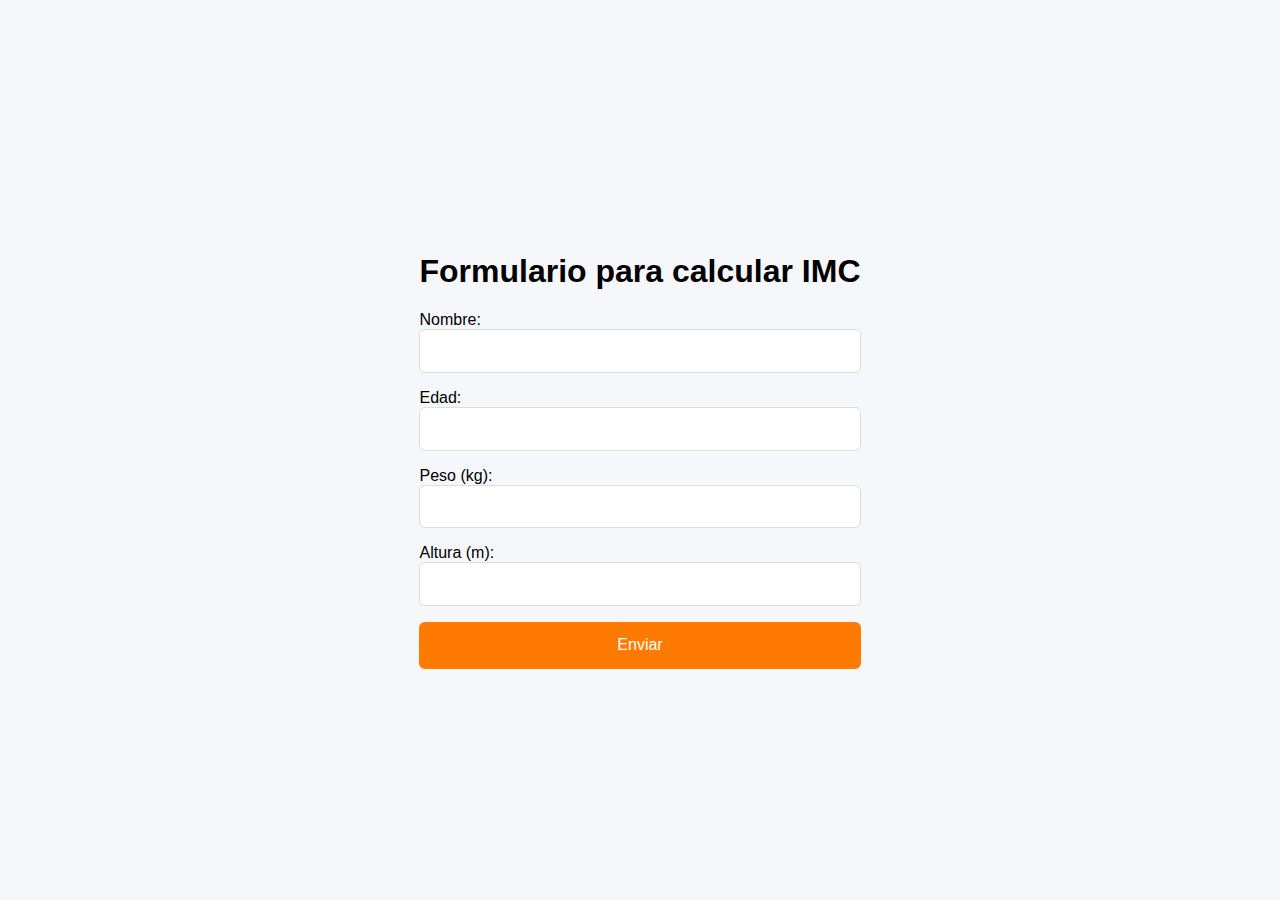
<file: index.html>
<!DOCTYPE html>
<html lang="es">
<head>
  <meta charset="UTF-8">
  <meta name="viewport" content="width=device-width, initial-scale=1.0">
  <title>Formulario IMC</title>
  <link rel="stylesheet" href="styles.css">
</head>
<body>
  <div class="container">
    <h1>Formulario para calcular IMC</h1>

    <form >
      <div class="campo">
        <label for="nombre">Nombre:</label>
        <input type="text" id="nombre" required>
      </div>

      <div class="campo">
        <label for="edad">Edad:</label>
        <input type="number" id="edad" required>
      </div>

      <div class="campo">
        <label for="peso">Peso (kg):</label>
        <input type="number" id="peso" required>
      </div>

      <div class="campo">
        <label for="altura">Altura (m):</label>
        <input type="number" step="0.01" id="altura" required>
      </div>

      <button onclick="calcularIMC()" type="submit">Enviar</button>
    </form>
  </div>

  <script src="script.js"></script>
</body>
</html>
</file>
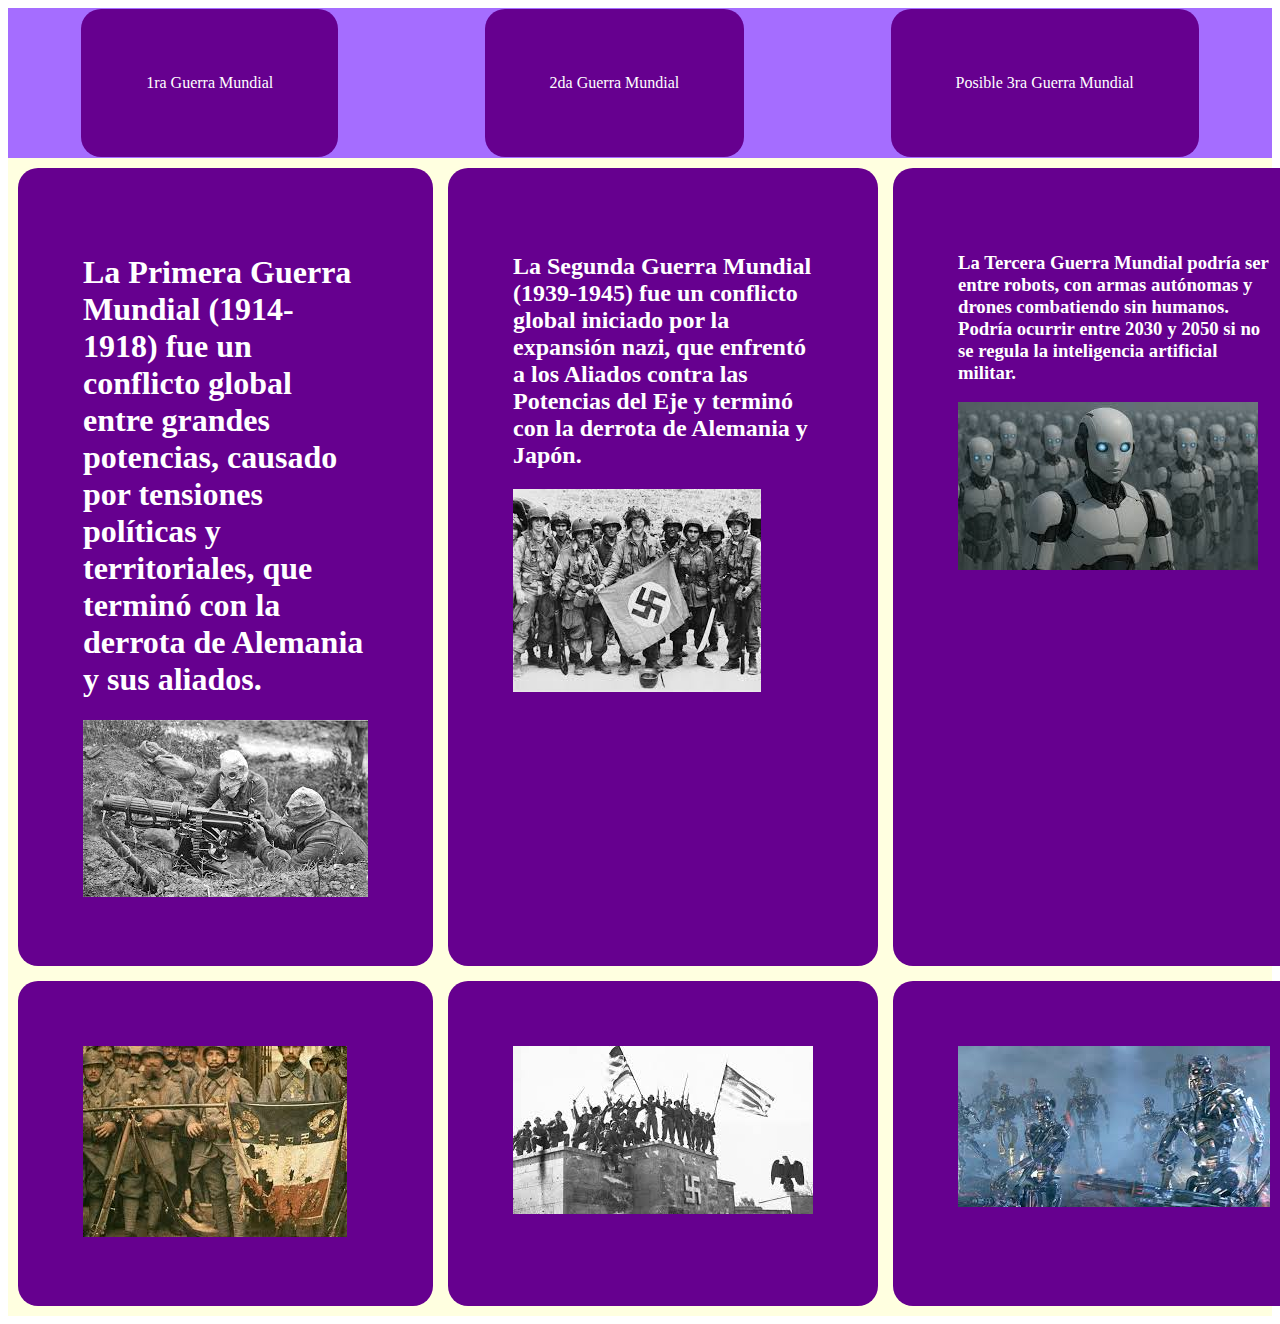
<file: css1/index.html>
<!DOCTYPE html>
<html lang="es">
    <head>      <meta charset="UTF-8" />
  <meta name="viewport" content="width=device-width, initial-scale=1.0" />
  <title>Document</title>
  <link rel="stylesheet" href="styles.css" /> 
</head>
 <body>
    <div class="flex-container">
        <div class="item">1ra Guerra Mundial</div>
        <div class="item">2da Guerra Mundial</div>
        <div class="item">Posible 3ra Guerra Mundial</div>
    </div>
    <div class="grid-container">
  <div class="item"> <body> <h1 id="title">La Primera Guerra Mundial (1914-1918) fue un conflicto global entre grandes potencias, causado por tensiones políticas y territoriales, que terminó con la derrota de Alemania y sus aliados.</h1><img src="[data-uri]" alt=""></body></div>
  <div class="item"> <body> <h2 id="title">La Segunda Guerra Mundial (1939-1945) fue un conflicto global iniciado por la expansión nazi, que enfrentó a los Aliados contra las Potencias del Eje y terminó con la derrota de Alemania y Japón.</h2><img src="[data-uri]" alt=""></body></div>
  <div class="item"> <body> <h3 id="title">La Tercera Guerra Mundial podría ser entre robots, con armas autónomas y drones combatiendo sin humanos. Podría ocurrir entre 2030 y 2050 si no se regula la inteligencia artificial militar.</h3><img src="[data-uri]" alt=""></body></div>
  <div class="item"> <body> <img src="[data-uri]" alt=""></body></div>
  <div class="item"> <body> <img src="[data-uri]" alt=""></body></div>
  <div class="item"> <body> <img src="[data-uri]" alt=""></body></div>

</div>

 </body>
</file>
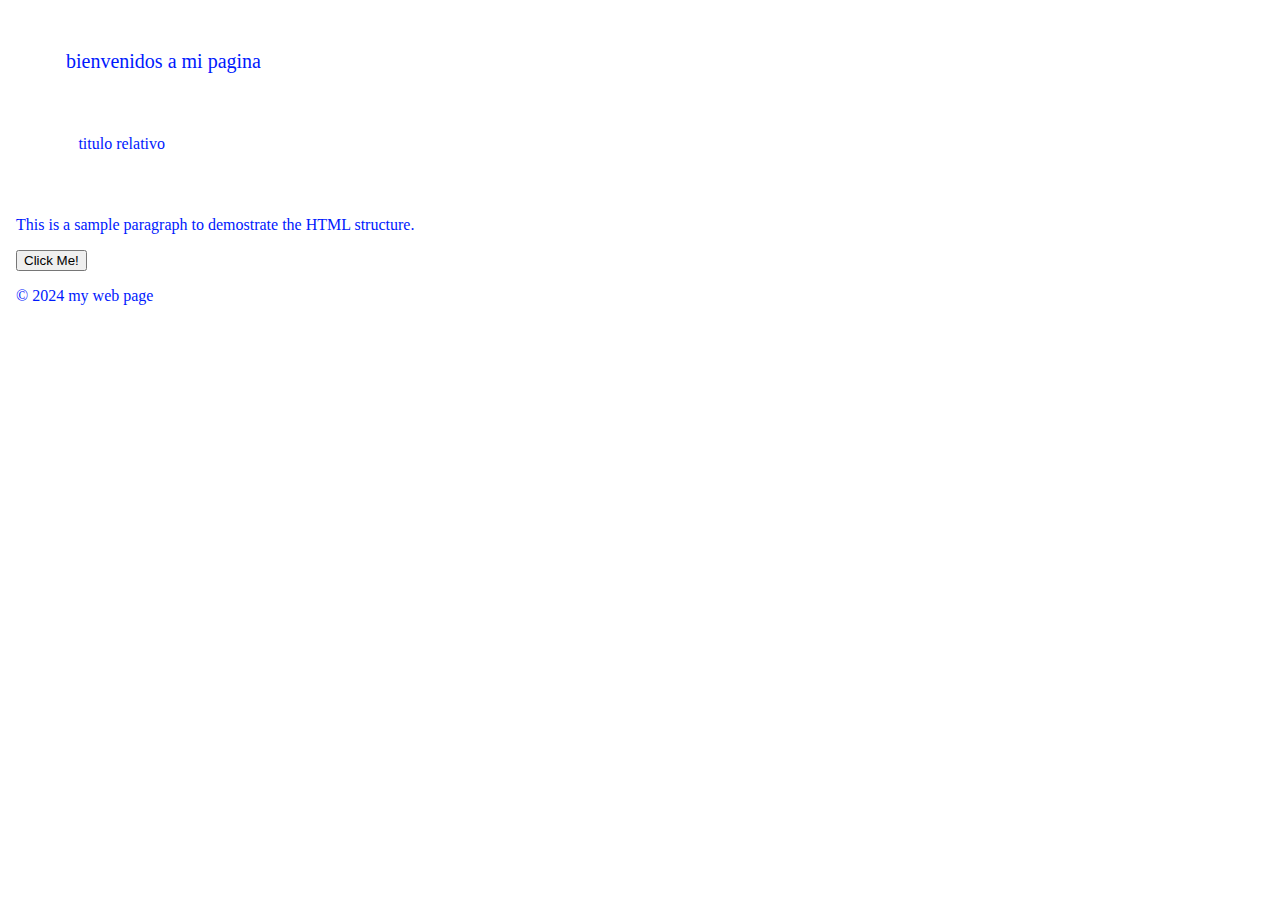
<file: Proyectobuenaspracticascss/index.html>
<!DOCTYPE html>
<html lang="es">
    <head>      <meta charset="UTF-8" />
  <meta name="viewport" content="width=device-width, initial-scale=1.0" />
  <title>Document</title>
  <link rel="stylesheet" href="styles.css" /> 
</head>
 <body>
    <p class="titulo-fijo">bienvenidos a mi pagina</p>
    <p class="titulo-relativo"> titulo relativo</p>
    <p>This is a sample paragraph to demostrate the HTML structure.</p>
    <button id="myButton">Click Me!</button>
 </body>
 <footer>
    <p>&copy; 2024 my web page</p>
 </footer>
</file>
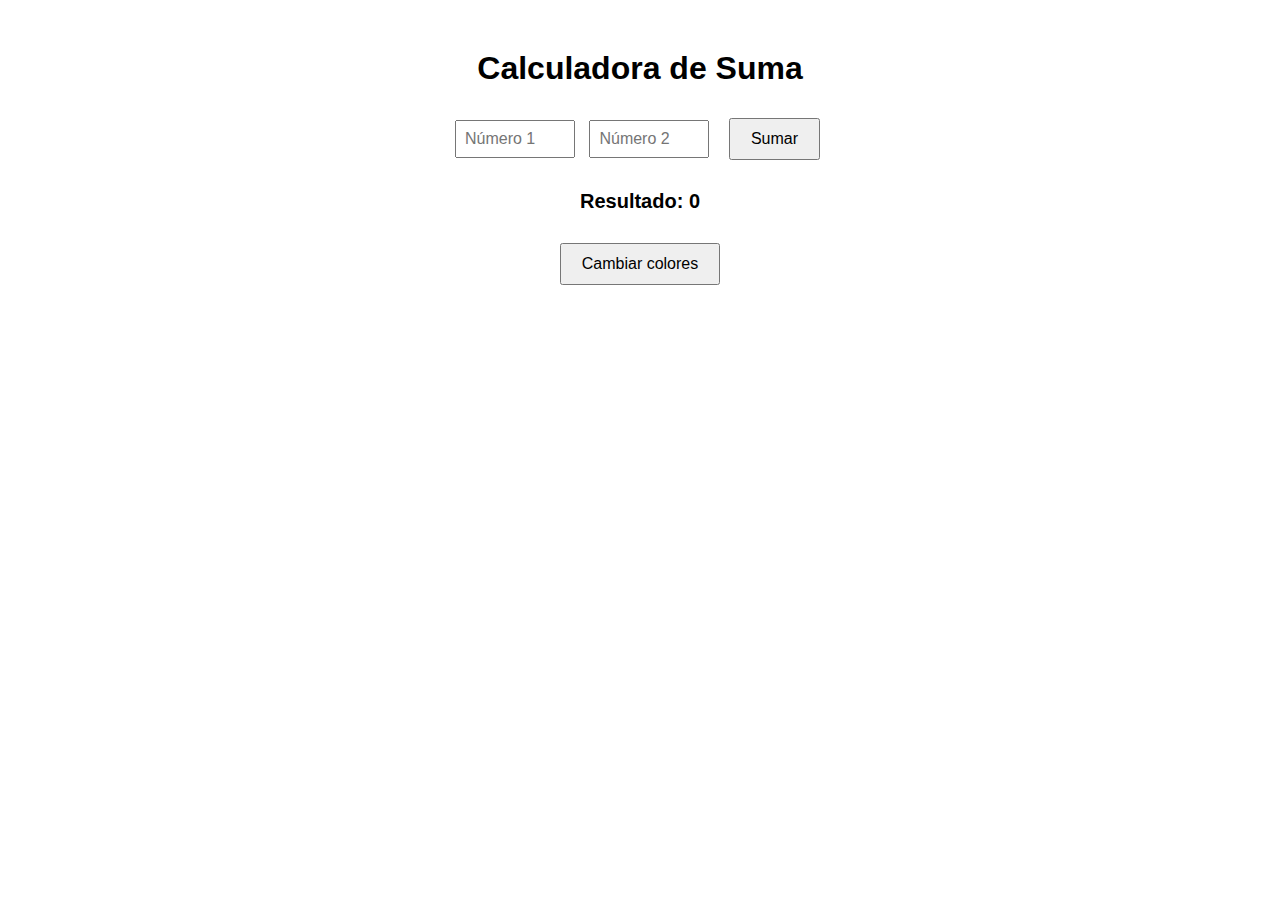
<file: taller 1/index.html>
<!DOCTYPE html>
<html lang="es">
<head>
  <meta charset="UTF-8" />
  <meta name="viewport" content="width=device-width, initial-scale=1" />
  <title>Suma y Cambiar Colores</title>
  <link rel="stylesheet" href="style.css" />
</head>
<body>
  <h1 id="titulo">Calculadora de Suma</h1>

  <input type="number" id="num1" placeholder="Número 1" />
  <input type="number" id="num2" placeholder="Número 2" />
  <button id="sumar">Sumar</button>

  <p>Resultado: <span id="resultado">0</span></p>

  <button id="cambiarColores">Cambiar colores</button>

  <script src="script.js"></script>
</body>
</html>
</file>
<file: styles.css>
/* Fondo general */
body {
    font-family: Arial, sans-serif;
    background: #f5f7fa;
    display: flex;
    justify-content: center;
    align-items: center;
    height: 100vh;
    margin: 0;
  }
  
  /* Contenedor principal */
  .form-container {
    background: white;
    padding: 2rem;
    border-radius: 12px;
    box-shadow: 0px 8px 20px rgba(0,0,0,0.15);
    width: 350px;
    text-align: center;
  }
  
  /* Título y descripción */
  .form-container h2 {
    margin-bottom: 0.5rem;
    color: #333;
  }
  
  .form-container p {
    margin-bottom: 1.5rem;
    color: #666;
    font-size: 0.9rem;
  }
  
  /* Campos de entrada */
  form input, form textarea {
    width: 100%;
    padding: 0.8rem;
    margin-bottom: 1rem;
    border: 1px solid #ddd;
    border-radius: 6px;
    font-size: 0.9rem;
    box-sizing: border-box;
  }
  
  form textarea {
    resize: none;
    height: 80px;
  }
  
  /* Botón */
  form button {
    width: 100%;
    padding: 0.9rem;
    background: #ff7a00;
    color: white;
    border: none;
    border-radius: 6px;
    font-size: 1rem;
    cursor: pointer;
    transition: 0.3s;
  }
  
  form button:hover {
    background: #e56d00;
  }
</file>
<file: css1/styles.css>
.flex-container {
  display: flex;   /* Activa Flexbox en el contenedor */
  justify-content: space-around; /* Distribuye los ítems equitativamente en el eje principal */
  align-items: center; /* Centra verticalmente en el eje secundario */
  height: 150px;   /* Altura del contenedor */
  background: rgb(165, 109, 255); /* Color de fondo */
}
.item {
  background: rgb(102, 0, 143); /* Color de fondo de cada ítem */
  color: rgb(255, 255, 255); /* Texto blanco */
  padding: 65px; /* Espaciado interno */
  border-radius: 20px; /* Bordes redondeados */
}
.grid-container {
  display: grid; /* Activa Grid en el contenedor */
  grid-template-columns: repeat(3, 1fr); /* Crea 2 columnas iguales */
  gap: 15px; /* Espacio entre elementos */
  background: lightyellow; /* Fondo del grid */
  padding: 10px; /* Espaciado interno */
}
.item2 {
  background: tomato; /* Fondo rojo */
  color: rgb(255, 255, 255); /* Texto blanco */
  padding: 30px; /* Espaciado interno */
  text-align: center; /* Centrar texto */
  border-radius: 5px; /* Bordes redondeados */
 
}
</file>
<file: Proyectobuenaspracticascss/styles.css>
:root {
  --color-primario: #0019fd;
  --espaciado: 1rem;
}
body {
  color: var(--color-primario);
  margin: var(--espaciado);
}
.titulo-fijo {
  font-size: 20px;   /* Siempre 20 píxeles */
  margin: 50px;      /* Siempre 50 píxeles */
}
.titulo-relativo {
    font-size :2 rem; /*dos veces el tamaño de la fuente*/
    margin: 5%; /*5% del ancho del contenedor*/
}
</file>
<file: taller 1/style.css>
body {
  background-color: white;
  color: black;
  font-family: Arial, sans-serif;
  text-align: center;
  margin-top: 50px;
}

input {
  padding: 8px;
  margin: 5px;
  width: 100px;
  font-size: 16px;
}

button {
  margin: 10px;
  padding: 10px 20px;
  font-size: 16px;
  cursor: pointer;
}

p {
  font-size: 20px;
  font-weight: bold;
}
</file>
